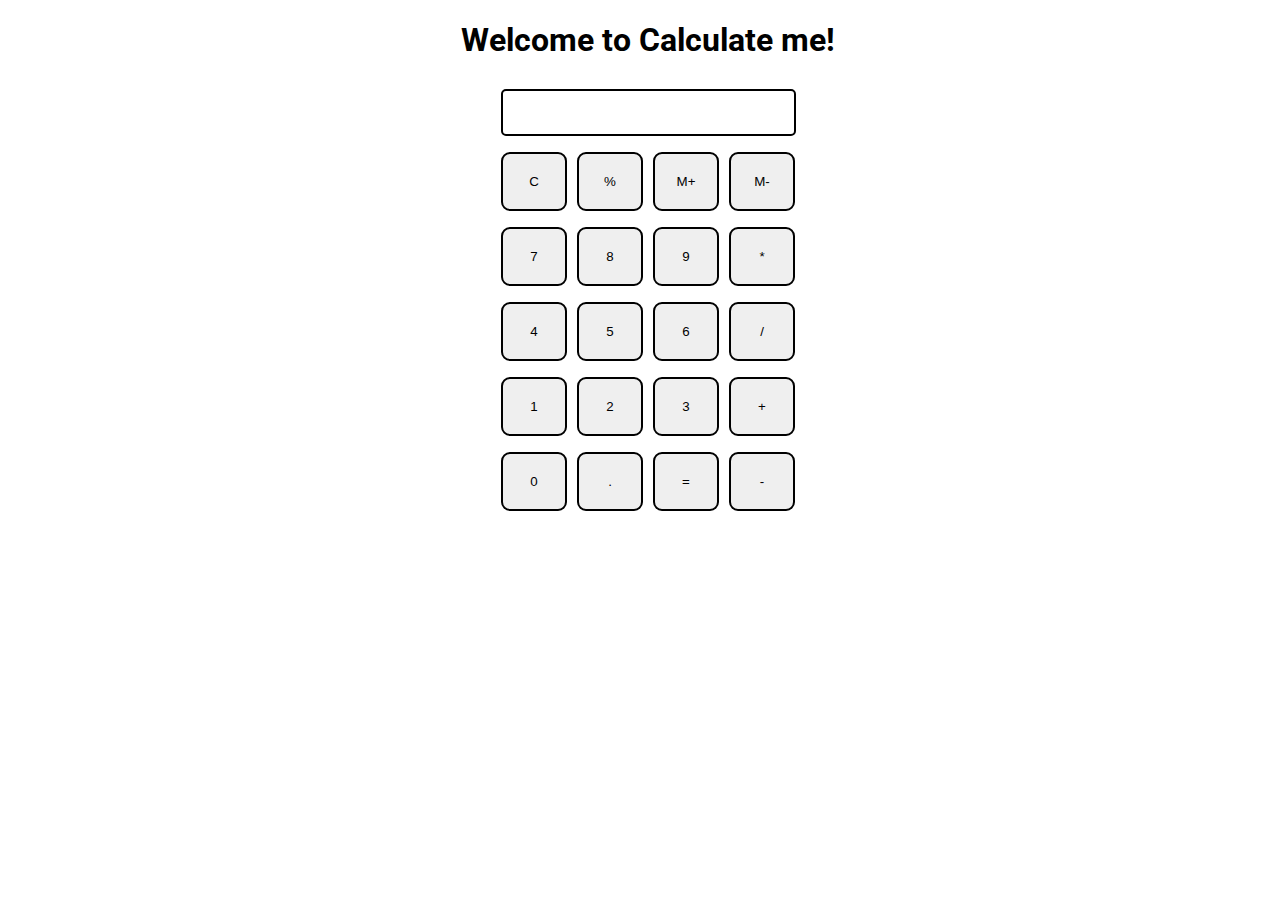
<file: calculater/index.html>
<!DOCTYPE html>
<html>

<head>
  <meta charset="utf-8">
  <meta name="viewport" content="width=device-width">
  <title>Calculate me! - A calculator made my me</title>
  <link href="style.css" rel="stylesheet" type="text/css" />
  <link href="utils.css" rel="stylesheet" type="text/css" />
</head>

<body>
  <h1 class="text-center">Welcome to Calculate me!</h1>
  <div class="container flex flex-col items-center mx-auto m-w-20">
    <div class="row">
      <input class="input" type="text"/>
    </div>
    <div class="row">
      <button class="button">C</button>
      <button class="button">%</button>
      <button class="button">M+</button>
      <button class="button">M-</button>
    </div>
    <div class="row">
      <button class="button">7</button>
      <button class="button">8</button>
      <button class="button">9</button>
      <button class="button">*</button>
    </div>
    <div class="row">
      <button class="button">4</button>
      <button class="button">5</button>
      <button class="button">6</button>
      <button class="button">/</button>
    </div>
    <div class="row">
      <button class="button">1</button>
      <button class="button">2</button>
      <button class="button">3</button>
      <button class="button">+</button>
    </div>
    <div class="row">
      <button class="button">0</button>
      <button class="button">.</button>
      <button class="button">=</button>
      <button class="button">-</button>
    </div>
  </div>
  <script src="script.js"></script>
</body>

</html>
</file>
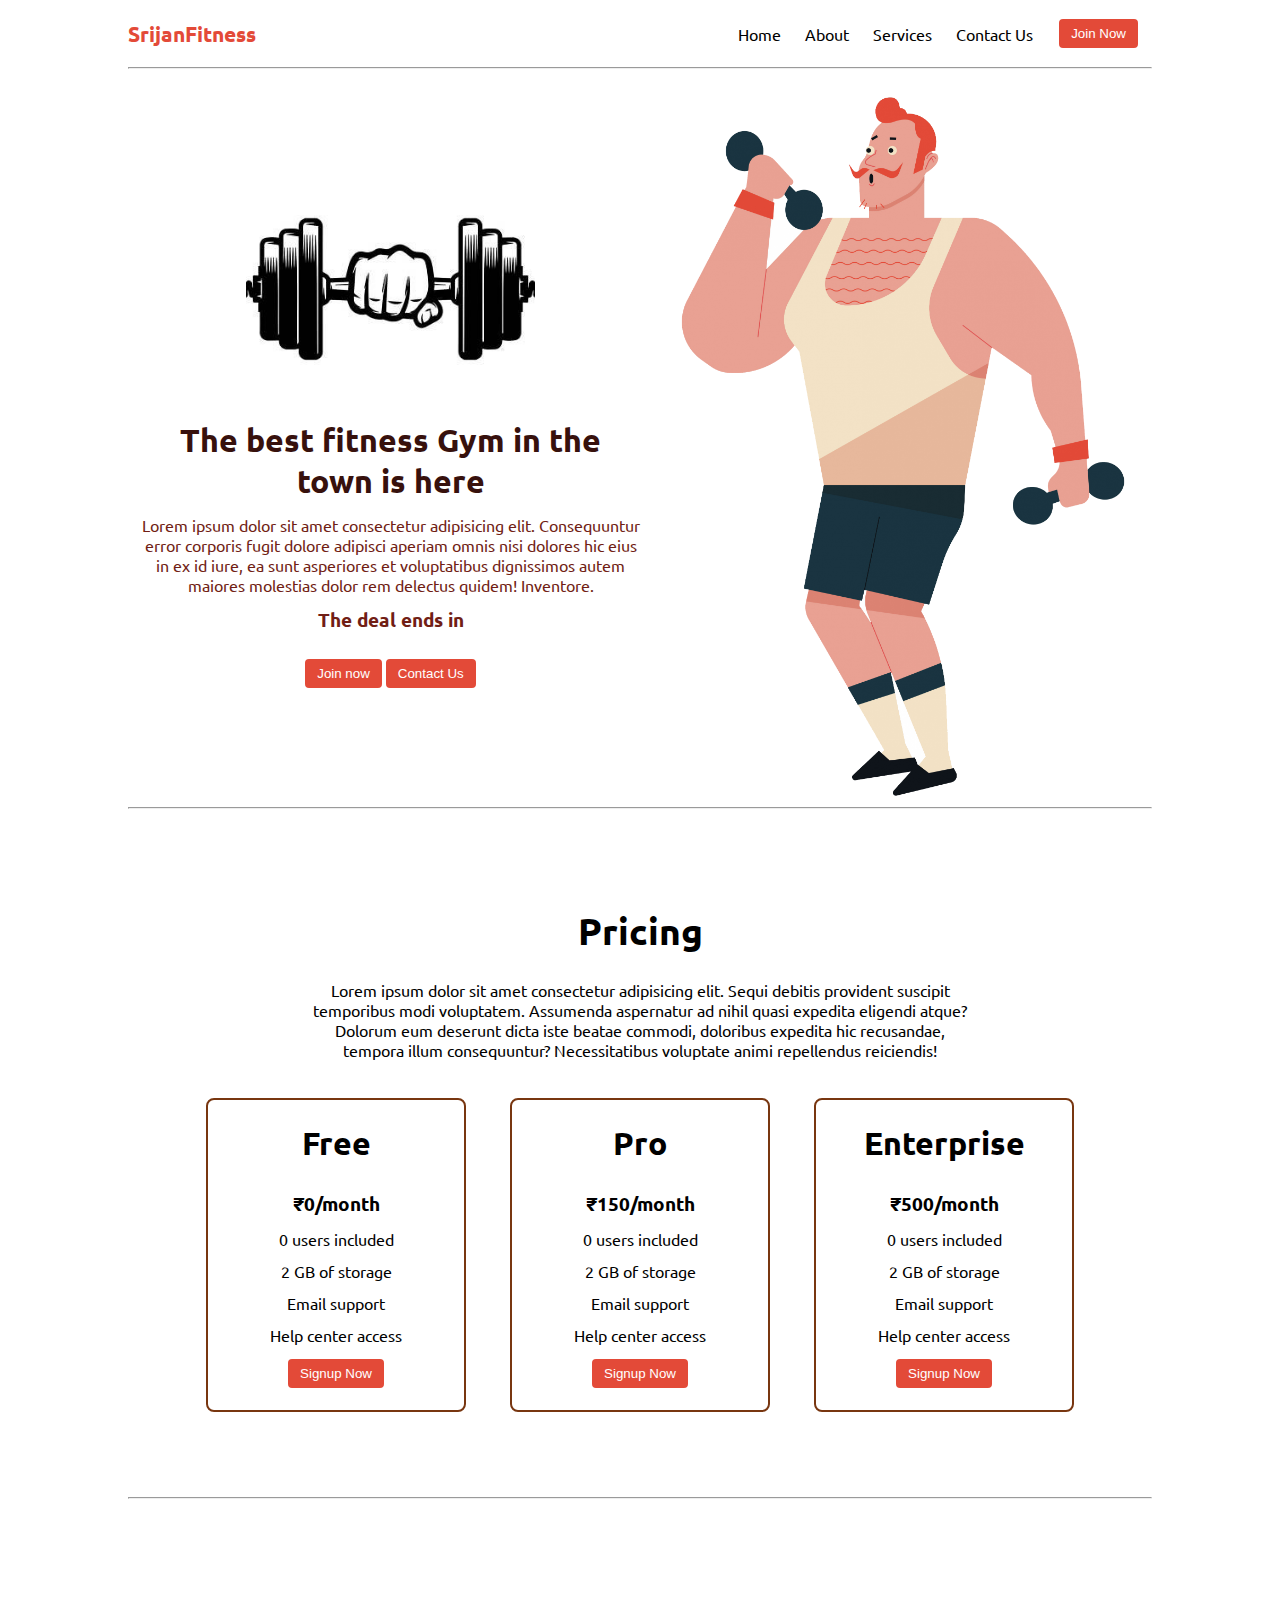
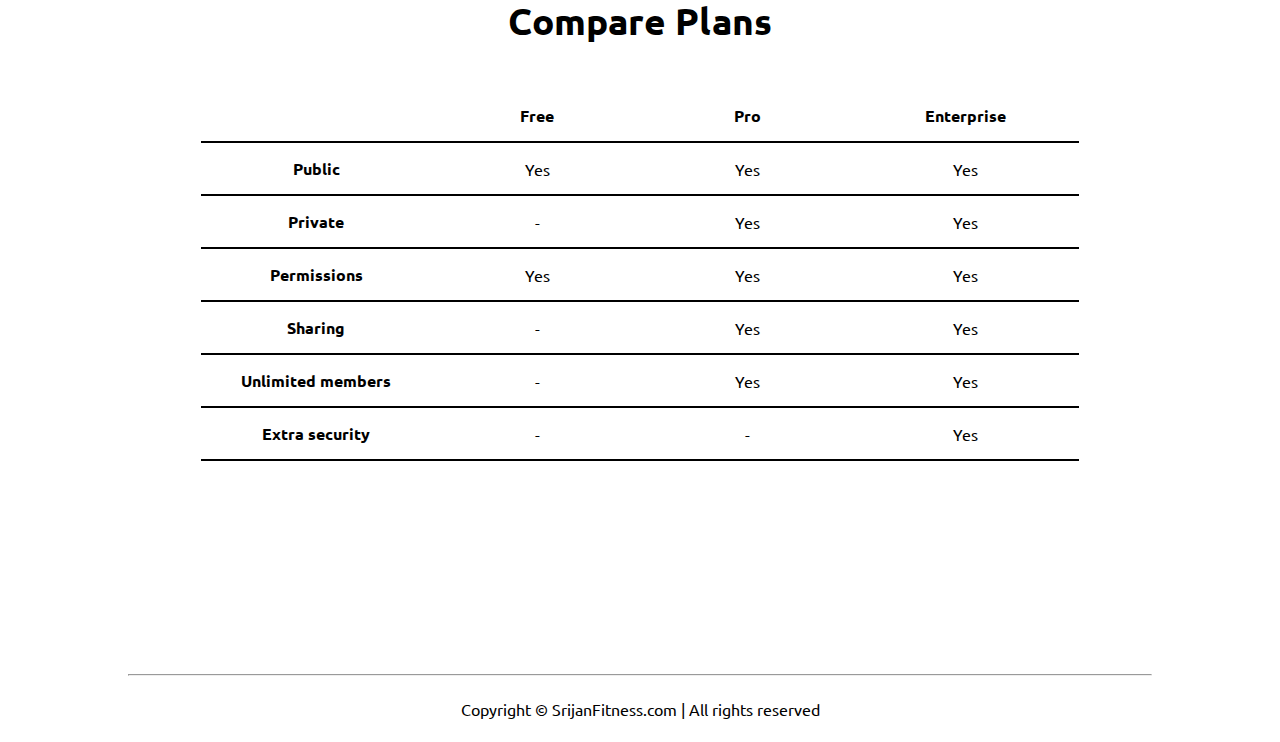
<file: landing page/index.html>
<!DOCTYPE html>
<html lang="en">

<head>
    <meta charset="UTF-8">
    <meta http-equiv="X-UA-Compatible" content="IE=edge">
    <meta name="viewport" content="width=device-width, initial-scale=1.0">
    <title>SrijanFitness - The best fitness gym in the town</title>
    <link rel="stylesheet" href="style.css">
    <script src="timer.js"></script>
    <link rel="stylesheet" href="utils.css">
</head>

<body class='overflow-x-hidden'>
    <div class="container mx-auto">
        <header>
            <nav class="flex justify-between">
                <div class="logo font-bold flex items-center text-blue">SrijanFitness</div>
                <ul class="navbar flex items-center">
                    <li>Home</li>
                    <li>About</li>
                    <li>Services</li>
                    <li>Contact Us</li>
                    <li><button class="btn">Join Now</button></li>
                </ul>
            </nav>
            <hr>
        </header>
        <main class="min-h-screen">
            <section class="section1">
                <div class="flex">
                    <div class="topleft flex flex-col justify-center px-2">
                        <div class=" text-center">
                            <img class="dumbellimg" src="dumbell.png" alt="">
                        </div>
                        <h1 class="my-1 text-center">The best fitness Gym in the town is here</h1>
                        <p class=" text-center">Lorem ipsum dolor sit amet consectetur adipisicing elit. Consequuntur
                            error corporis fugit dolore adipisci aperiam omnis nisi dolores hic eius in ex id iure, ea
                            sunt asperiores et voluptatibus dignissimos autem maiores molestias dolor rem delectus
                            quidem! Inventore.</p>
                            <!-- Display the countdown timer in an element -->
                            <p class="deal text-center">The deal ends in <span id="demo"></span></p>
                            <div class="buttons">
                                <button class="btn">Join now</button>
                                <button class="btn">Contact Us</button>
                            </div>
                    </div>
                    <div class="topright flex justify-center">
                        <img class="gymimg" src="gym.png" alt="">
                    </div>
                </div>
            </section>
            <hr>
            <section class="section2">
                <h1 class="text-center my-2">Pricing</h1>
                <p class="my-2">Lorem ipsum dolor sit amet consectetur adipisicing elit. Sequi debitis provident
                    suscipit temporibus modi voluptatem. Assumenda aspernatur ad nihil quasi expedita eligendi atque?
                    Dolorum eum deserunt dicta iste beatae commodi, doloribus expedita hic recusandae, tempora illum
                    consequuntur? Necessitatibus voluptate animi repellendus reiciendis!</p>
                <div class="boxes flex justify-center">
                    <div class="box">
                        <h2>Free</h2>
                        <ul>
                            <li class="highlighted">₹0/month</li>
                            <li>0 users included</li>
                            <li>2 GB of storage</li>
                            <li>Email support</li>
                            <li>Help center access</li>
                            <li><button class="btn">Signup Now</button></li>
                        </ul>
                    </div>
                    <div class="box">
                        <h2>Pro</h2>
                        <ul>
                            <li class="highlighted">₹150/month</li>
                            <li>0 users included</li>
                            <li>2 GB of storage</li>
                            <li>Email support</li>
                            <li>Help center access</li>
                            <li><button class="btn">Signup Now</button></li>
                        </ul>
                    </div>
                    <div class="box">
                        <h2>Enterprise</h2>
                        <ul>
                            <li class="highlighted">₹500/month</li>
                            <li>0 users included</li>
                            <li>2 GB of storage</li>
                            <li>Email support</li>
                            <li>Help center access</li>
                            <li><button class="btn">Signup Now</button></li>
                        </ul>
                    </div>

                </div>
            </section>
            <hr>
            <section class="section3">
                <h1 class="text-center my-2">Compare Plans</h1>
                <div class="container plantable">
                    <table class="table text-center">
                      <thead>
                        <tr>
                          <th></th><th>Free</th>
                          <th>Pro</th>
                          <th>Enterprise</th>
                        </tr>
                      </thead>
                      <tbody>
                        <tr>
                          <th scope="row" class="text-start">Public</th>
                          <td>Yes</svg></td>
                          <td>Yes</svg></td>
                          <td>Yes</svg></td>
                        </tr>
                        <tr>
                          <th scope="row" class="text-start">Private</th>
                          <td>-</td>
                          <td>Yes</svg></td>
                          <td>Yes</svg></td>
                        </tr>
                      </tbody>
              
                      <tbody>
                        <tr>
                          <th scope="row" class="text-start">Permissions</th>
                          <td>Yes</svg></td>
                          <td>Yes</svg></td>
                          <td>Yes</svg></td>
                        </tr>
                        <tr>
                          <th scope="row" class="text-start">Sharing</th>
                          <td>-</td>
                          <td>Yes</svg></td>
                          <td>Yes</svg></td>
                        </tr>
                        <tr>
                          <th scope="row" class="text-start">Unlimited members</th>
                          <td>-</td>
                          <td>Yes</svg></td>
                          <td>Yes</svg></td>
                        </tr>
                        <tr>
                          <th scope="row" class="text-start">Extra security</th>
                          <td>-</td>
                          <td>-</td>
                          <td>Yes</svg></td>
                        </tr>
                      </tbody>
                    </table>
            </section>
            <hr>
        </main>
        <footer>
            Copyright &copy; SrijanFitness.com | All rights reserved
        </footer>

    </div>
</body>

</html>
</file>
<file: calculater/style.css>
@import url('https://fonts.googleapis.com/css2?family=Roboto:wght@300&family=Ubuntu:wght@300&display=swap');
html, body {
  height: 100%;
  width: 100%;
  font-family: 'Roboto', sans-serif; 
}

.button{
  width: 66px;
  padding: 20px;
  margin: 0 3px;
  border: 2px solid black;
  border-radius: 9px;
  cursor: pointer;
}

.row{
  margin: 8px 0;
}
.row input{
  width: 291px;
  font-size: 20px;
    margin: 0;
    padding: 10px 0px;
    border: 2px solid black;
    border-radius: 5px;
}
</file>
<file: calculater/utils.css>
.text-center{
    text-align: center;
  }
  
  .bg-red{
    background: red;
  }
  
  .mx-auto{
    margin: auto;
  }
  
  .flex{
    display:flex;
  } 
  .flex-col{
    flex-direction: column;
  }
  
  .items-center{
    align-items: center;
  }
</file>
<file: landing page/style.css>
@import url('https://fonts.googleapis.com/css2?family=Ubuntu:wght@300&display=swap');

*{
    margin: 0;
    padding: 0;
}

.container{
    max-width: 80vw;
    font-family: 'Ubuntu', sans-serif;
}

.navbar{
    display: flex;
    height: 67px;
}
.navbar li{
    list-style: none;
    margin: 0 12px;
}

.topleft{
    width: 50%;
}

.topright{ 
    width: 50%;
}

.section1{
   max-height: 100vh; 
   color: #711e15;
}

.section1 h1{
    color: #37110d;
    font-size: 2rem;
}

.logo{
    font-size: 1.3rem;
}

.dumbellimg{
    width: 289px;
}

.topright .gymimg{
    width: 466px;
}

.section2{
    padding: 73px;
}

.section2 h1{
    font-size: 2.3rem;
}

.section2 p{
    padding: 0 8vw;
    text-align: center;
}

.box{
    padding: 8px 0;
    margin: 12px 22px;
    min-width: 20vw;
    border: 2px solid rgb(120, 54, 16);
    border-radius: 8px;
    text-align: center;
}

.box h2{
    font-size: 2rem;
    padding: 15px 0;
}

.highlighted{
    font-size: 1.2rem;
    font-weight: bolder;
}

.box ul{
    list-style-type: none;
}

.box ul li{
   margin: 12px 2px;
}

.plantable{
    display: flex;
    justify-content: center;
    align-items: center;
}

.section3 table{
    width: 100%;
    margin-bottom: 140px;
    margin-top: 20px;
    border-collapse: collapse;
}

.section3 table th{ 
    width: 23vw; 
    border-bottom: 2px solid black;
    padding: 15px 0;
} 

.section3 table td{   
    border-bottom: 2px solid black; 
} 
 

.section3 h1{
    font-size: 2.3rem;
}

.section3{
    padding: 73px;
}

footer{
    padding: 23px;
    text-align: center;
}
.buttons{
    display: flex;
    justify-content: center;
    align-items: center;
    margin: 12px;
}

.deal{
    font-size: 1.2rem;
    font-weight: bolder;
    margin: 12px 0;
}
</file>
<file: landing page/utils.css>
.min-h-screen{
    min-height: 100vh;
}

.bg-red{
    background-color: red;
}

.mx-auto{
    margin-left: auto;
    margin-right: auto;
}

.flex{
    display: flex;
}

.items-center{
    align-items: center;
}

.justify-between{
    justify-content: space-between;
}

.justify-center{
    justify-content: center;
}

.flex-col{
    flex-direction: column;
}

.font-bold{
    font-weight: bolder;
}

.my-1{
    margin-top: 13px;
    margin-bottom: 13px;
}

.my-2{
    margin-top: 26px;
    margin-bottom: 26px;
}

.px-2{
    padding-left: 13px;
    padding-right: 13px;
}

.text-blue{
    color: rgb(227 74 56);;
}

.btn{
    padding:7px 12px;
    border: 2px solid white;
    border-radius: 6px;
    cursor: pointer;
    color: white;
    background-color: rgb(227 74 56);;
}

.overflow-x-hidden{
    overflow-x: hidden;
}

.text-center{
    text-align: center;
}
</file>
